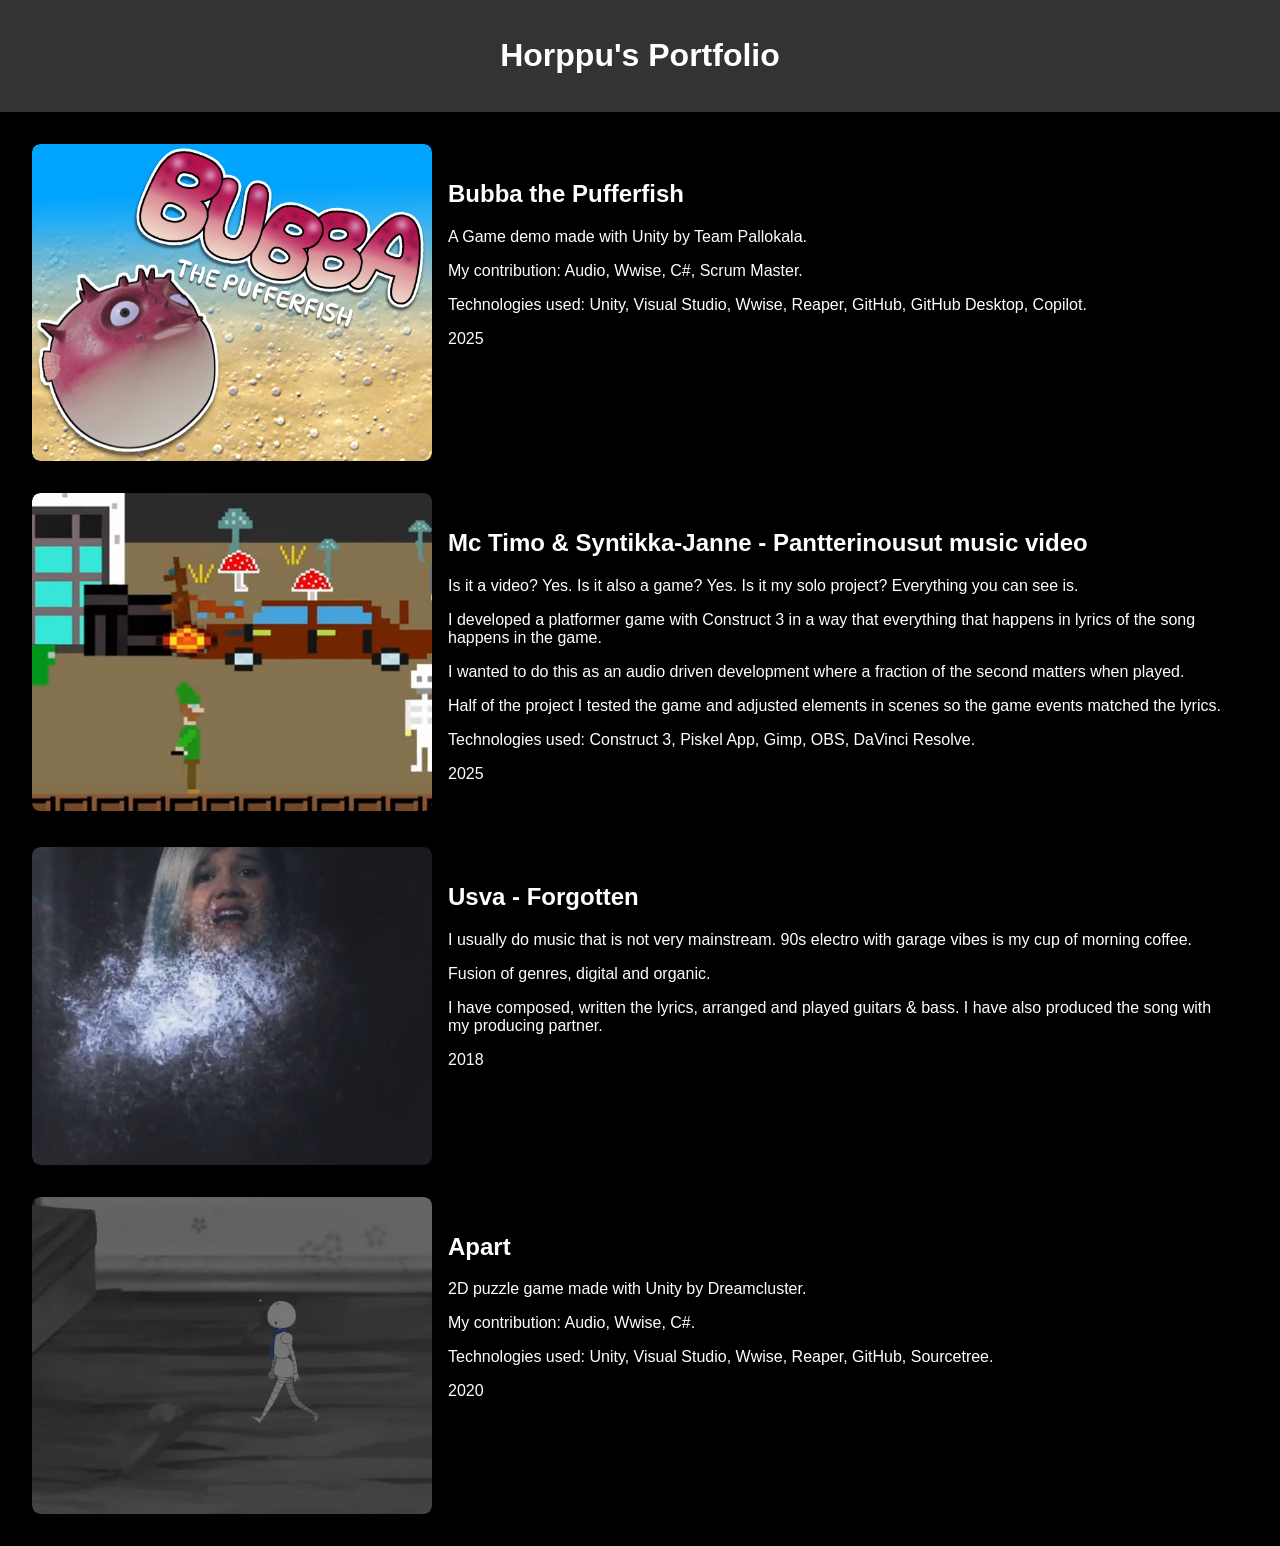
<file: index.html>
<!DOCTYPE html>
<html lang="en">
<head>
    <meta charset="UTF-8">
    <meta name="viewport" content="width=device-width, initial-scale=1.0">
    <title>Horppu's Portfolio</title>
    <link rel="stylesheet" href="styles.css">
</head>
<body>
    <header>
        <h1>Horppu's Portfolio</h1>
    </header>
    <main>
        <section class="projects">
            <!-- Project items -->
            
    <div class="project">
        <div class="image-box">
            <a href="https://bosswald.itch.io/bubba"><img src="images/bubba.png" alt="Bubba the pufferfish"></a>
        </div>
        <div class="text-box">
            <h2>Bubba the Pufferfish</h2>
            <p>A Game demo made with Unity by Team Pallokala.</p>
            <p>My contribution: Audio, Wwise, C#, Scrum Master.</p>
            <p>Technologies used: Unity, Visual Studio, Wwise, Reaper, GitHub, GitHub Desktop, Copilot.</p>
            <p>2025</p>
        </div>
    </div>
    
    <div class="project">
        <div class="image-box">
          <a href="https://www.youtube.com/watch?v=iq0hrThG96o"><img src="images/pantteri.png" alt="Pantterinousut Music Video"></a>
        </div>
        <div class="text-box">
            <h2>Mc Timo & Syntikka-Janne - Pantterinousut music video</h2>
            <p>Is it a video? Yes. Is it also a game? Yes. Is it my solo project? Everything you can see is.</p>
            <p>I developed a platformer game with Construct 3 in a way that everything that happens in lyrics of the song happens in the game.</p>
            <p>I wanted to do this as an audio driven development where a fraction of the second matters when played.</p>
            <p>Half of the project I tested the game and adjusted elements in scenes so the game events matched the lyrics.</p>
            <p>Technologies used: Construct 3, Piskel App, Gimp, OBS, DaVinci Resolve.</p>
            <p>2025</p>
        </div>
    </div>
    
    <div class="project">
        <div class="image-box">
           <a href="https://www.youtube.com/watch?v=QVU9YNyuQlc"><img src="images/usva.png" alt="Projektin 3 kuva"></a>
        </div>
        <div class="text-box">
            <h2>Usva - Forgotten</h2>
            <p>I usually do music that is not very mainstream. 90s electro with garage vibes is my cup of morning coffee.</p>
            <p>Fusion of genres, digital and organic.</p>
            <p>I have composed, written the lyrics, arranged and played guitars & bass. I have also produced the song with my producing partner.</p>
            <p>2018</p>
        </div>
    </div>
    
    <!--
    <div class="project">
        <div class="image-box">
            <img src="images/wordpresslogo.svg.png" alt="Projektin 4 kuva">
        </div>
        <div class="text-box">
            <h2>Wordpress</h2>
            <p>I develop WP-pages from customers wishes and layouts.</p>
            <a href="https://www.sintech.fi/">Sintech</a>
            <a href="https://www.promet.fi/">Promet</a>
            <a href="https://www.ferrotech.fi/">Ferrotech</a>

        </div>
    </div> 
    -->
    
    <div class="project">
        <div class="image-box">
            <a href="https://dreamcluster.itch.io/apart"><img src="images/apart.png" alt="Link to Apart game"></a>
        </div>
        <div class="text-box">
            <h2>Apart</h2>
            <p>2D puzzle game made with Unity by Dreamcluster.</p>
            <p>My contribution: Audio, Wwise, C#.</p>
            <p>Technologies used: Unity, Visual Studio, Wwise, Reaper, GitHub, Sourcetree.</p>
            <p>2020</p>
        </div>
    </div>
    
        </section>
    </main>
</body>
</html>
</file>
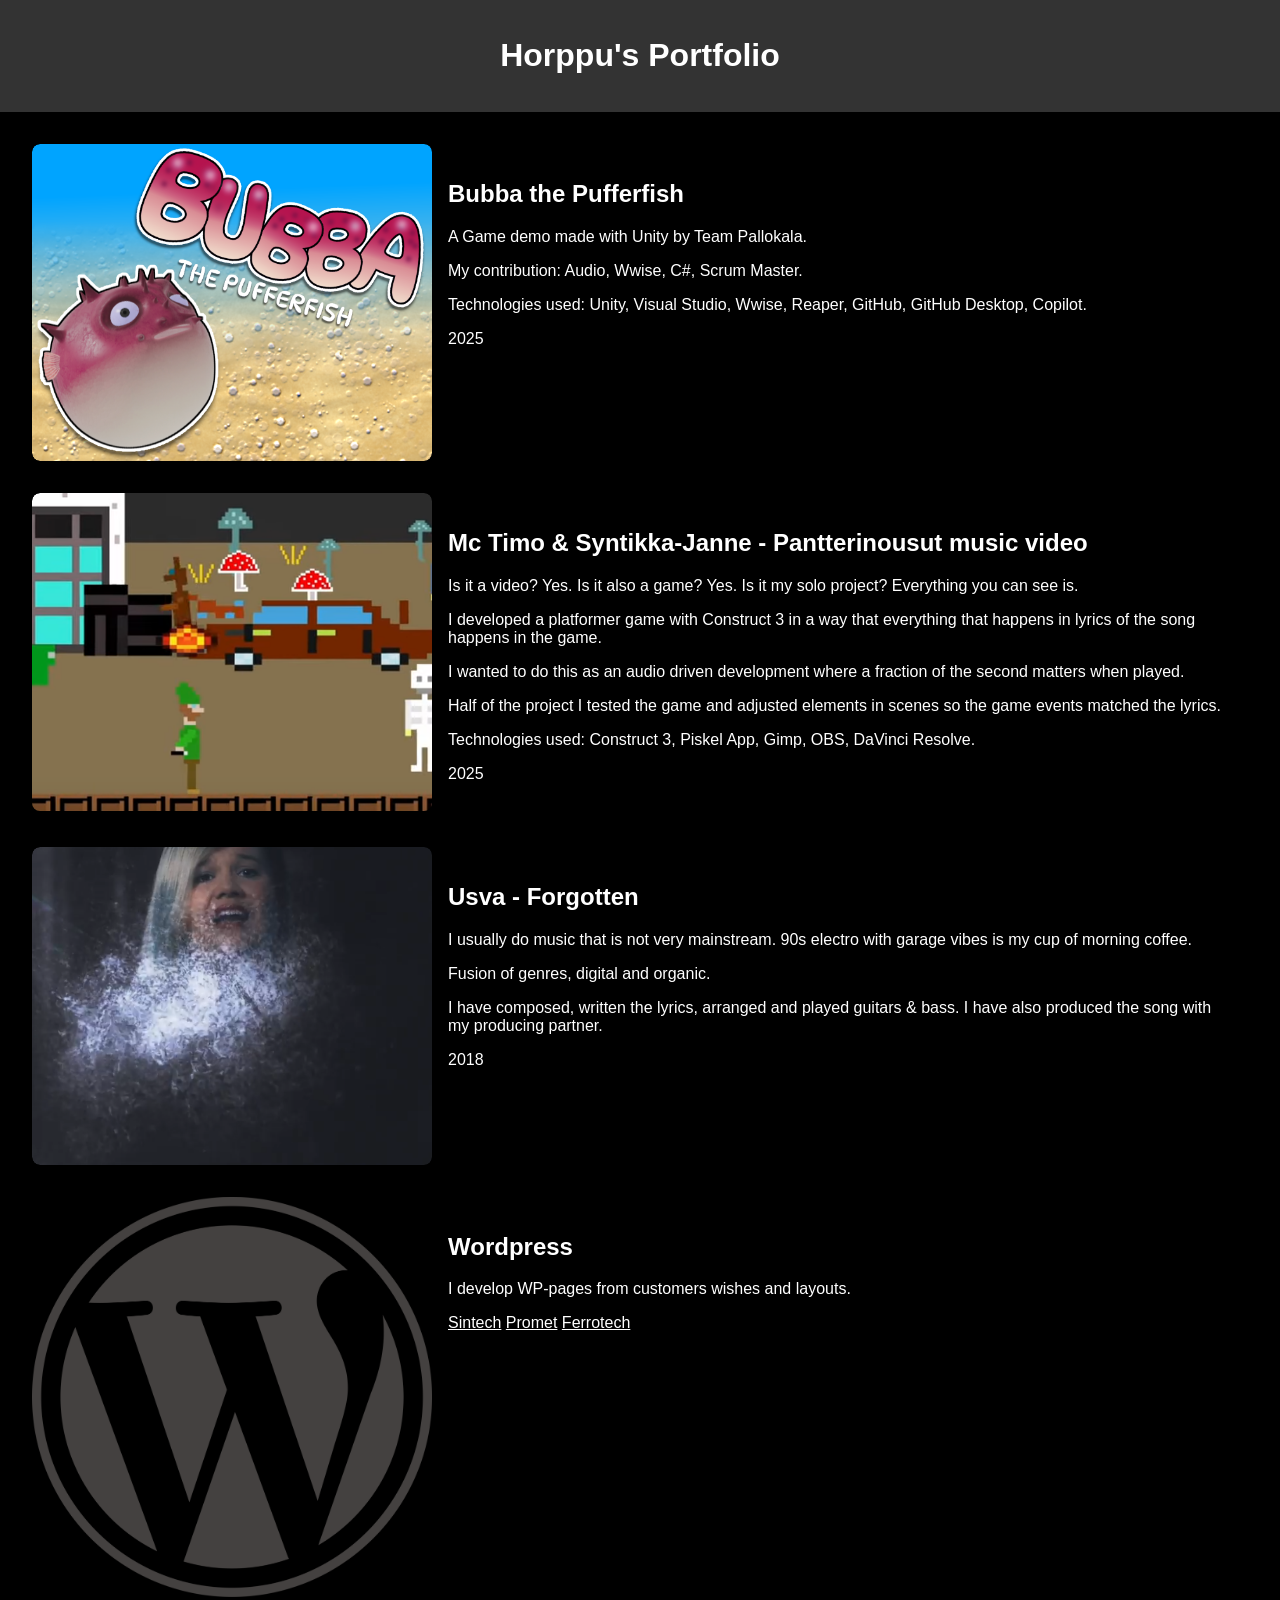
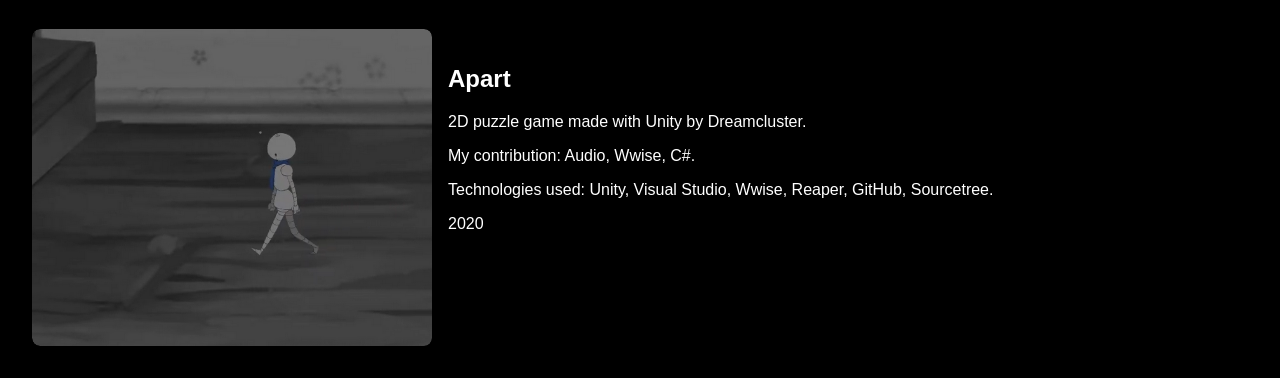
<file: portfolio.html>
<!DOCTYPE html>
<html lang="en">
<head>
    <meta charset="UTF-8">
    <meta name="viewport" content="width=device-width, initial-scale=1.0">
    <title>Horppu's Portfolio</title>
    <link rel="stylesheet" href="styles.css">
</head>
<body>
    <header>
        <h1>Horppu's Portfolio</h1>
    </header>
    <main>
        <section class="projects">
            <!-- Project items -->
            
    <div class="project">
        <div class="image-box">
            <a href="https://bosswald.itch.io/bubba"><img src="../images/bubba.png" alt="Bubba the pufferfish"></a>
        </div>
        <div class="text-box">
            <h2>Bubba the Pufferfish</h2>
            <p>A Game demo made with Unity by Team Pallokala.</p>
            <p>My contribution: Audio, Wwise, C#, Scrum Master.</p>
            <p>Technologies used: Unity, Visual Studio, Wwise, Reaper, GitHub, GitHub Desktop, Copilot.</p>
            <p>2025</p>
        </div>
    </div>
    
    <div class="project">
        <div class="image-box">
          <a href="https://www.youtube.com/watch?v=iq0hrThG96o"><img src="../images/pantteri.png" alt="Pantterinousut Music Video"></a>
        </div>
        <div class="text-box">
            <h2>Mc Timo & Syntikka-Janne - Pantterinousut music video</h2>
            <p>Is it a video? Yes. Is it also a game? Yes. Is it my solo project? Everything you can see is.</p>
            <p>I developed a platformer game with Construct 3 in a way that everything that happens in lyrics of the song happens in the game.</p>
            <p>I wanted to do this as an audio driven development where a fraction of the second matters when played.</p>
            <p>Half of the project I tested the game and adjusted elements in scenes so the game events matched the lyrics.</p>
            <p>Technologies used: Construct 3, Piskel App, Gimp, OBS, DaVinci Resolve.</p>
            <p>2025</p>
        </div>
    </div>
    
    <div class="project">
        <div class="image-box">
           <a href="https://www.youtube.com/watch?v=QVU9YNyuQlc"><img src="../images/usva.png" alt="Projektin 3 kuva"></a>
        </div>
        <div class="text-box">
            <h2>Usva - Forgotten</h2>
            <p>I usually do music that is not very mainstream. 90s electro with garage vibes is my cup of morning coffee.</p>
            <p>Fusion of genres, digital and organic.</p>
            <p>I have composed, written the lyrics, arranged and played guitars & bass. I have also produced the song with my producing partner.</p>
            <p>2018</p>
        </div>
    </div>
    
    <div class="project">
        <div class="image-box">
            <img src="../images/wordpresslogo.svg.png" alt="Projektin 4 kuva">
        </div>
        <div class="text-box">
            <h2>Wordpress</h2>
            <p>I develop WP-pages from customers wishes and layouts.</p>
            <a href="https://www.sintech.fi/">Sintech</a>
            <a href="https://www.promet.fi/">Promet</a>
            <a href="https://www.ferrotech.fi/">Ferrotech</a>

        </div>
    </div>
    
    <div class="project">
        <div class="image-box">
            <a href="https://dreamcluster.itch.io/apart"><img src="../images/apart.png" alt="Link to Apart game"></a>
        </div>
        <div class="text-box">
            <h2>Apart</h2>
            <p>2D puzzle game made with Unity by Dreamcluster.</p>
            <p>My contribution: Audio, Wwise, C#.</p>
            <p>Technologies used: Unity, Visual Studio, Wwise, Reaper, GitHub, Sourcetree.</p>
            <p>2020</p>
        </div>
    </div>
    
        </section>
    </main>
</body>
</html>
</file>
<file: styles.css>
body {
    font-family: Arial, sans-serif;
    color: #ffffff;
    margin: 0;
    padding: 0;
    background-color: #000000;
}

header {
    background-color: #333;
    color: white;
    padding: 1rem;
    text-align: center;
}

.projects {
    display: flex;
    flex-direction: column;
    gap: 2rem;
    padding: 2rem;
}

.project {
    display: flex;
    flex-wrap: wrap;
    background-color: #000000;
    border-radius: 8px;
    box-shadow: 0 2px 5px rgba(0,0,0,0.1);
    overflow: hidden;
}

.image-box {
    flex: 1 1 300px;
    max-width: 400px;
    overflow: hidden;
    border-radius: 8px;
}

.image-box img {
    width: 100%;
    height: auto;
    display: block;
    
}

a {
    color: #ffffff;
}

.image-box a img {
    border-radius: 8px;
    transition: transform 0.3s ease, box-shadow 0.3s ease;
}

.image-box a:hover img {
    transform: scale(1.05);
    box-shadow: 0 4px 12px rgba(0, 0, 0, 0.3);
}

.text-box {
    flex: 2 1 300px;
    padding: 1rem;
}

.textbox a {
    color: #ffffff;
}

@media (max-width: 768px) {
    .project {
        flex-direction: column;
    }
}
</file>
